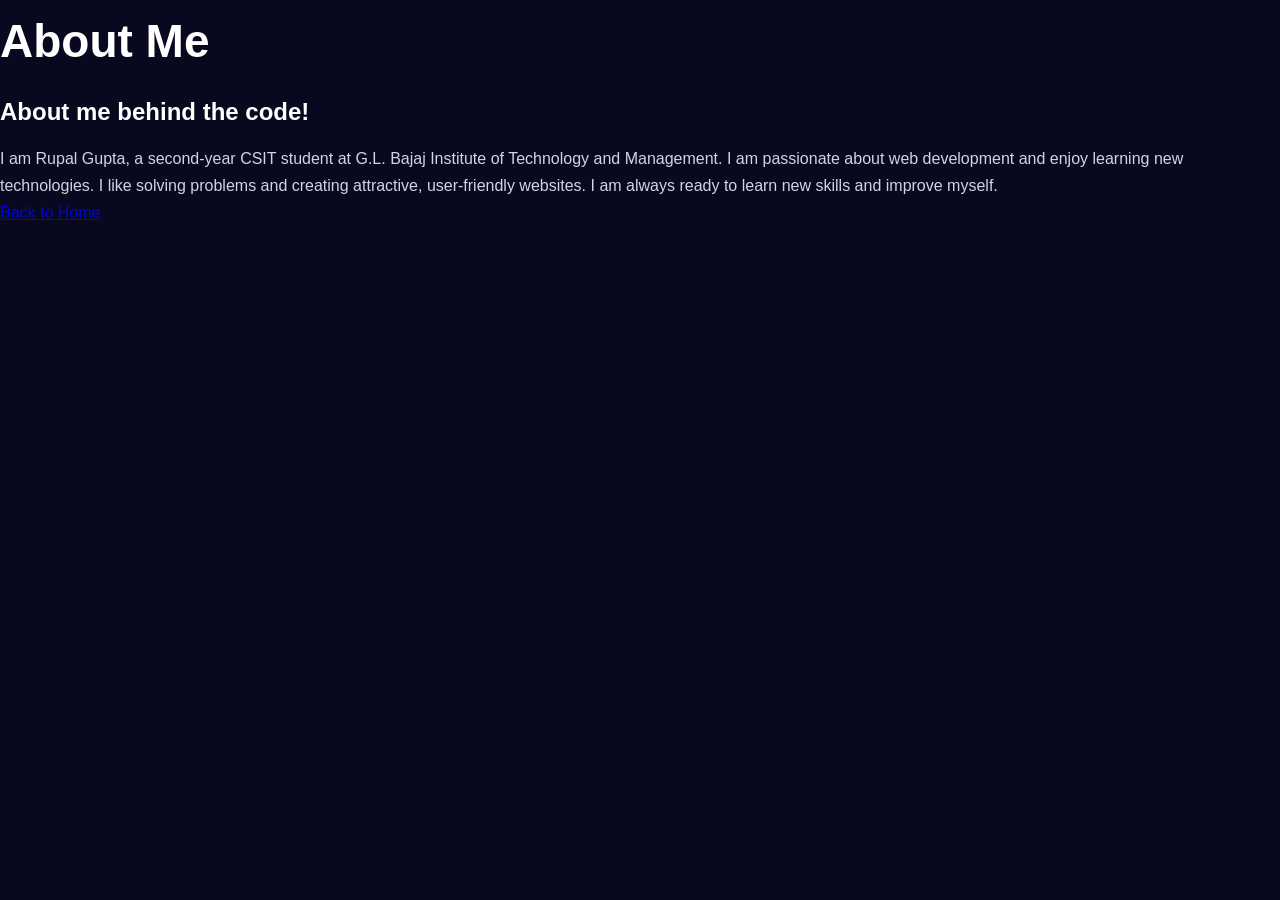
<file: about.html>
<!DOCTYPE html>
<html lang="en">
<head>
    <meta charset="UTF-8">
    <meta name="viewport" content="width=device-width, initial-scale=1.0">
    <title>About Me - Rupal Gupta</title>
    <link rel="stylesheet" href="style.css">
</head>
<body class="about-page">
    <h1>About Me</h1>
    <div class="about-box">
        <h2>About me behind the code!</h2>
        <p>
            I am Rupal Gupta, a second-year CSIT student
            at G.L. Bajaj Institute of Technology and Management.
            I am passionate about web development and enjoy
            learning new technologies. I like solving problems
            and creating attractive, user-friendly websites.
            I am always ready to learn new skills and improve myself.
        </p>
        <a href="index.html" class="back">Back to Home</a>
    </div>
</body>
</html>
</file>
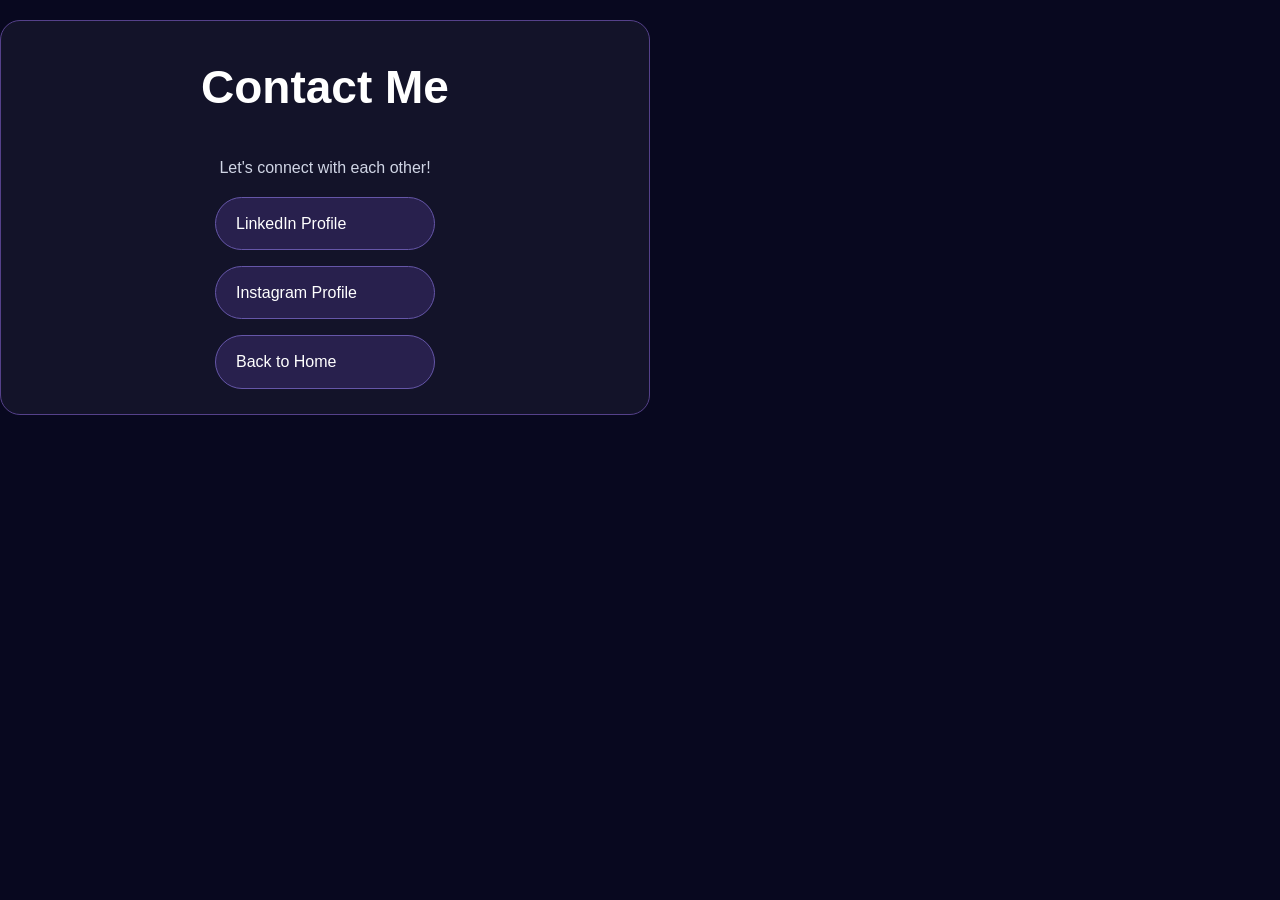
<file: Contact.html>
<!DOCTYPE html>
<html lang="en">
<head>
    <meta charset="UTF-8">
    <meta name="viewport" content="width=device-width, initial-scale=1.0">
    <title>Contact Me</title>
    <link rel="stylesheet" href="style.css">
</head>
<body class="contact-page">
    <div class="contact-box">
        <h1>Contact Me</h1>
        <p>Let's connect with each other!</p>
        <a href="https://www.linkedin.com/in/rupal-gupta-b63686384"
           target="_blank">LinkedIn Profile</a>
        <a href="https://www.instagram.com/rupalgupta_/"
           target="_blank">Instagram Profile</a>
        <a href="index.html">Back to Home</a>
    </div>
</body>
</html>
</file>
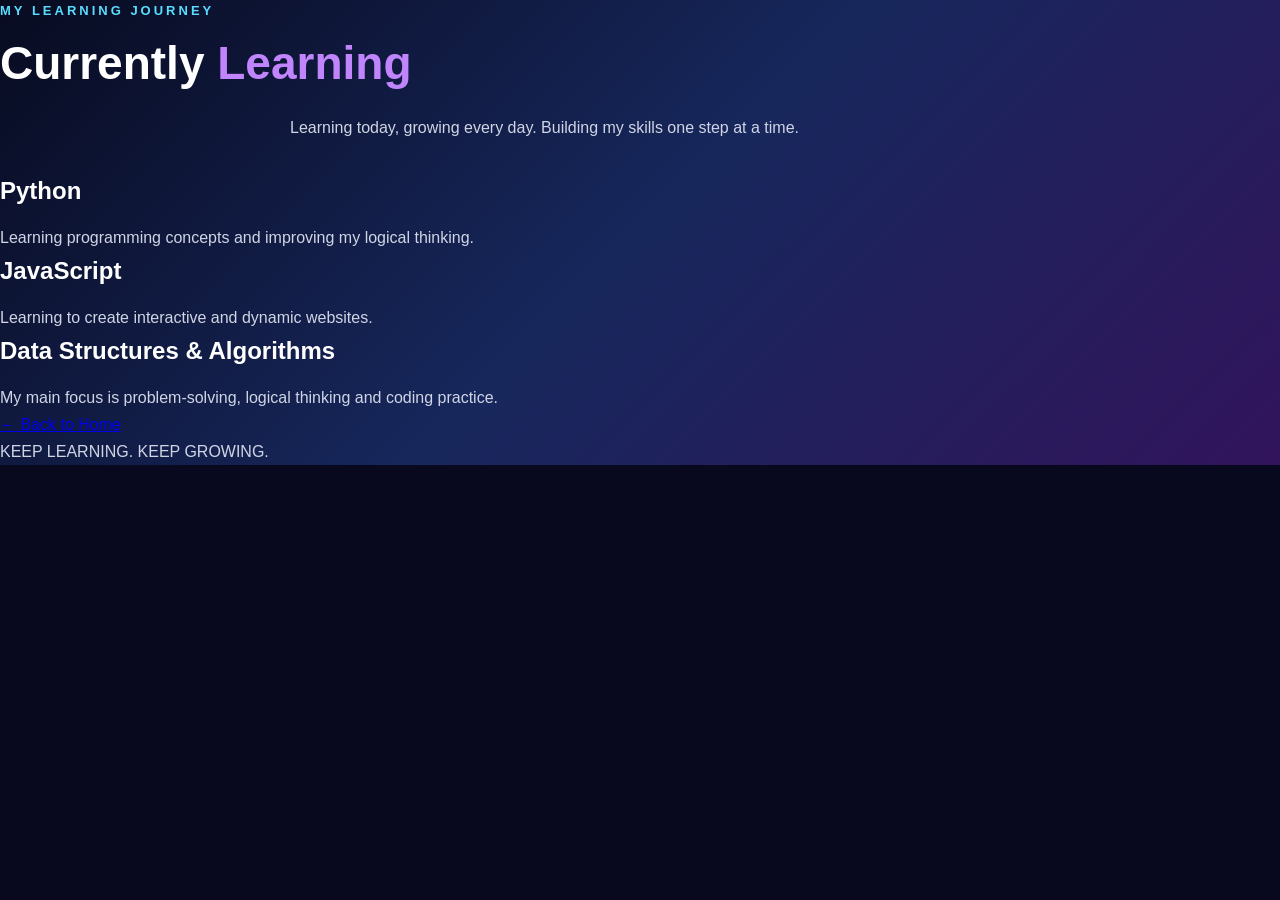
<file: Currently Learning.html>
<!DOCTYPE html>
<html lang="en">
<head>
    <meta charset="UTF-8">
    <meta name="viewport" content="width=device-width, initial-scale=1.0">
    <title>Currently Learning | Rupal</title>
    <link rel="stylesheet" href="style.css">
</head>
<body class=" learning-page">
    <section class="learning-section" id="learning">
        <p class="subtitle">MY LEARNING JOURNEY</p>
        <h1>Currently <span>Learning</span></h1>
        <p class="description">
            Learning today, growing every day.
            Building my skills one step at a time.
        </p>
        <div class="learning-list">
            <div class="learning-item">
                <h2>Python</h2>
                <p>
                    Learning programming concepts and
                    improving my logical thinking.
                </p>
            </div>
            <div class="learning-item">
                <h2>JavaScript</h2>
                <p>
                    Learning to create interactive and
                    dynamic websites.
                </p>
            </div>
            <div class="learning-item">
                <h2>Data Structures & Algorithms</h2>
                <p>
                    My main focus is problem-solving,
                    logical thinking and coding practice.
                </p>
            </div>
        </div>
<div class="footer">
            <a href="index.html" class="back">
                &#8592; Back to Home
            </a>
        <p class="footer">
            KEEP LEARNING. KEEP GROWING.
        </p>
        </div>
    </section>
</body>
</html>
</file>
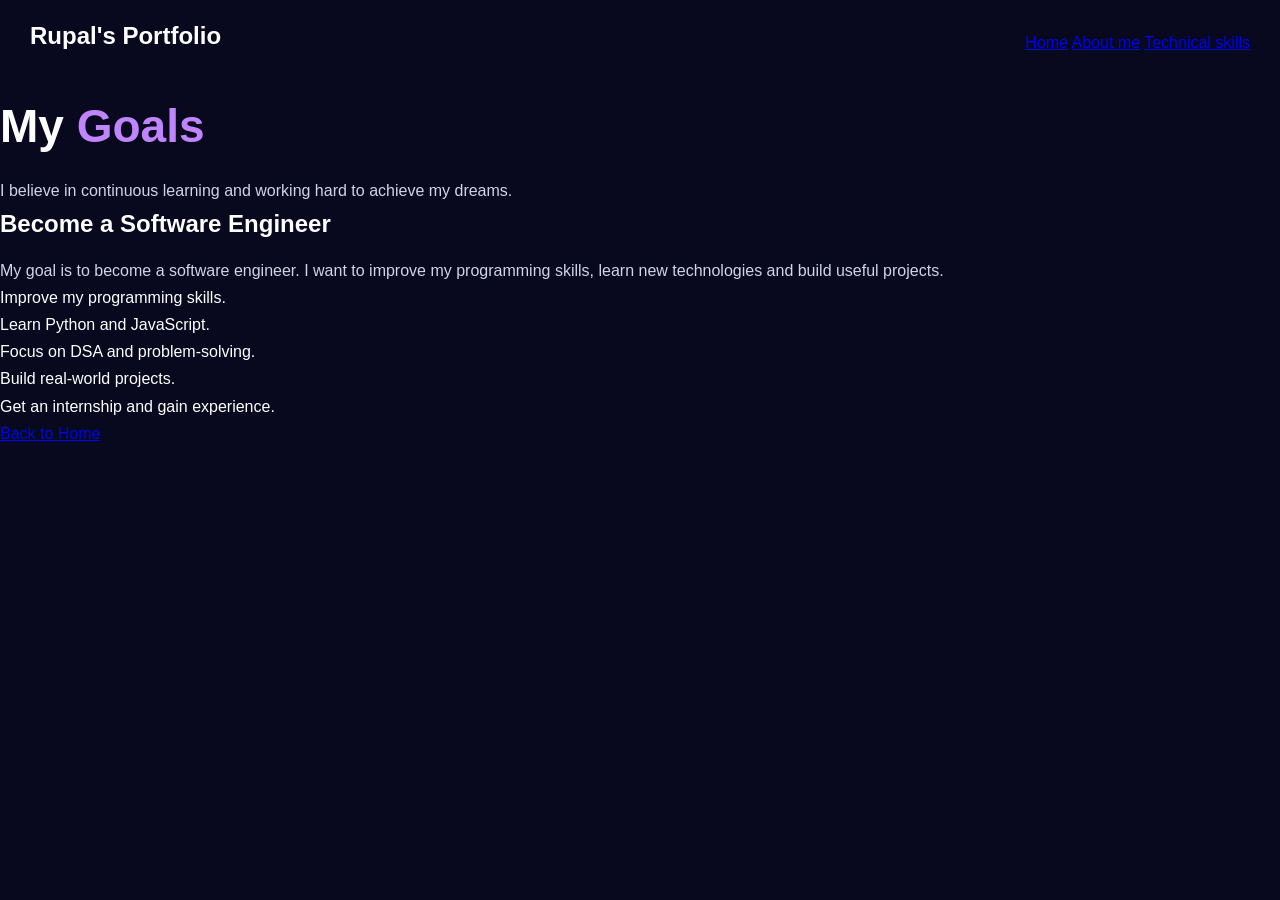
<file: Goals.html>
<!DOCTYPE html>
<html lang="en">
<head>
    <meta charset="UTF-8">
    <meta name="viewport" content="width=device-width, initial-scale=1.0">
    <title>My Goals - Rupal</title>
    <link rel="stylesheet" href="style.css">
</head>
<body class="goals-page">
    <nav>
        <h2>Rupal's Portfolio</h2>
        <div>
            <a href="index.html">Home</a>
            <a href="about.html">About me</a>
            <a href="Technical%20skills.html">Technical skills</a>
        </div>
    </nav>
    <section class="goals">
        <h1>My <span>Goals</span></h1>
        <p class="intro">
            I believe in continuous learning and working hard
            to achieve my dreams.
        </p>
        <div class="goal-box">
            <h2>Become a Software Engineer</h2>
            <p>
                My goal is to become a software engineer.
                I want to improve my programming skills,
                learn new technologies and build useful projects.
            </p>
            <ul>
                <li>Improve my programming skills.</li>
                <li>Learn Python and JavaScript.</li>
                <li>Focus on DSA and problem-solving.</li>
                <li>Build real-world projects.</li>
                <li>Get an internship and gain experience.</li>
            </ul>
        </div>
        <a href="index.html" class="back">Back to Home</a>
    </section>
</body>
</html>
</file>
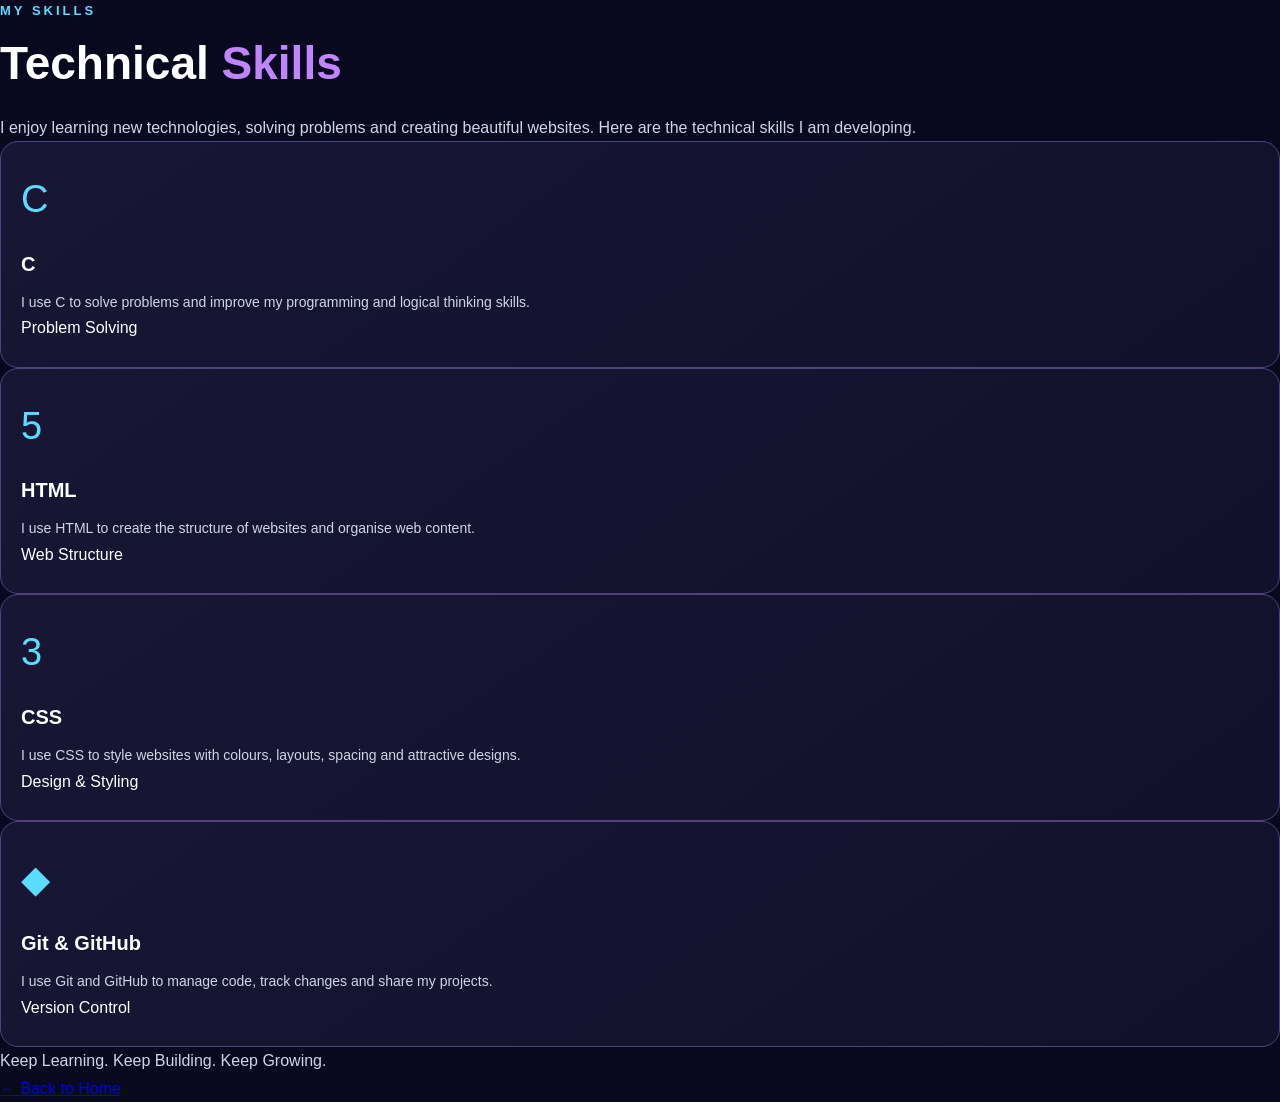
<file: Technical skills.html>
<!DOCTYPE html>
<html lang="en">

<head>
    <meta charset="UTF-8">
    <meta name="viewport" content="width=device-width, initial-scale=1.0">

    <title>Technical Skills | Rupal</title>

    <link rel="stylesheet" href="style.css">
</head>

<body class="skills-page">

    <!-- Technical Skills Section -->
    <section class="portfolio-section skills-section" id="skills">

        <div class="heading">
            <p class="subtitle">MY SKILLS</p>

            <h1>Technical <span>Skills</span></h1>

            <p>
                I enjoy learning new technologies, solving problems
                and creating beautiful websites. Here are the
                technical skills I am developing.
            </p>
        </div>

        <div class="skills">

            <!-- C -->
            <div class="card">
                <div class="icon c">C</div>

                <h2>C</h2>

                <p>
                    I use C to solve problems and improve
                    my programming and logical thinking skills.
                </p>

                <div class="tag">Problem Solving</div>
            </div>

            <!-- HTML -->
            <div class="card">
                <div class="icon html-icon">5</div>

                <h2>HTML</h2>

                <p>
                    I use HTML to create the structure
                    of websites and organise web content.
                </p>

                <div class="tag">Web Structure</div>
            </div>

            <!-- CSS -->
            <div class="card">
                <div class="icon css-icon">3</div>

                <h2>CSS</h2>

                <p>
                    I use CSS to style websites with colours,
                    layouts, spacing and attractive designs.
                </p>

                <div class="tag">Design &amp; Styling</div>
            </div>

            <!-- Git and GitHub -->
            <div class="card">
                <div class="icon git">◆</div>

                <h2>Git &amp; GitHub</h2>

                <p>
                    I use Git and GitHub to manage code,
                    track changes and share my projects.
                </p>

                <div class="tag">Version Control</div>
            </div>

        </div>

        <div class="skills-footer">
            <p>Keep Learning. Keep Building. Keep Growing.</p>
        </div>

        <div class="back-home">
            <a href="index.html">← Back to Home</a>
        </div>

    </section>

</body>
</html>
</file>
<file: style.css>
/* GLOBAL SETTINGS */
* {
    margin: 0;
    padding: 0;
    box-sizing: border-box;
}

html {
    scroll-behavior: smooth;
    scroll-padding-top: 90px;
}

body {
    font-family: 'Poppins', sans-serif;
    background: #08081f;
    color: #ffffff;
    line-height: 1.7;
    overflow-x: hidden;
}

h1 {
    font-size: clamp(32px, 4vw, 46px);
    line-height: 1.3;
    margin: 12px 0 20px;
}

h2 {
    margin-bottom: 12px;
}

p {
    color: #d0d5e5;
}

span {
    color: #c084fc;
}

.subtitle {
    color: #58ddff;
    font-size: 13px;
    font-weight: 700;
    letter-spacing: 3px;
    margin-bottom: 12px;
}

.description {
    max-width: 700px;
    margin: 0 auto 30px;
}

/* NAVIGATION */
header {
    position: sticky;
    top: 0;
    z-index: 1000;
    background: rgba(8, 8, 31, 0.96);
    backdrop-filter: blur(12px);
    border-bottom: 1px solid #292443;
}

nav {
    max-width: 1300px;
    min-height: 78px;
    margin: auto;
    padding: 16px 30px;
    display: flex;
    justify-content: space-between;
    align-items: center;
    gap: 20px;
}

.logo {
    color: #d8b4fe;
    font-size: 21px;
    font-weight: 700;
    white-space: nowrap;
}

nav ul {
    display: flex;
    align-items: center;
    justify-content: center;
    flex-wrap: wrap;
    gap: 18px;
    list-style: none;
}

nav ul li a {
    color: #e5e7eb;
    text-decoration: none;
    font-size: 13px;
    transition: color 0.3s;
}

nav ul li a:hover {
    color: #58ddff;
}

/* SECTIONS */
.section {
    min-height: 90vh;
    padding: 90px 8%;
    display: flex;
    flex-direction: column;
    justify-content: center;
    align-items: center;
    text-align: center;
    scroll-margin-top: 78px;
    border-bottom: 1px solid #292443;
}

.section:nth-child(even) {
    background: #10102d;
}

/* HOME */
.home-section {
    flex-direction: row;
    justify-content: space-evenly;
    gap: 60px;
    text-align: left;
    background: linear-gradient(135deg, #08081f, #17153e, #29144b);
}

.home-text {
    max-width: 650px;
}

.home-text h1 span {
    color: #c084fc;
}

.home-text h2 {
    font-size: clamp(20px, 3vw, 28px);
}

.home-text p {
    margin-bottom: 18px;
}

#element {
    color: #58ddff;
}

.home-image {
    width: 300px;
    height: 350px;
    flex-shrink: 0;
    border: 3px solid #a855f7;
    border-radius: 25px;
    overflow: hidden;
    box-shadow: 0 0 35px rgba(168, 85, 247, 0.25);
}

.home-image img {
    width: 100%;
    height: 100%;
    object-fit: cover;
}

/* BUTTONS */
.button {
    display: inline-block;
    margin-top: 25px;
    padding: 12px 25px;
    border: none;
    border-radius: 30px;
    background: linear-gradient(90deg, #9333ea, #6366f1);
    color: white;
    text-decoration: none;
    font-weight: 600;
    transition: transform 0.3s, box-shadow 0.3s;
}

.button:hover {
    transform: translateY(-4px);
    box-shadow: 0 8px 25px rgba(147, 51, 234, 0.4);
}

/* ABOUT AND GOALS */
.content-box {
    width: 100%;
    max-width: 850px;
    padding: 35px;
    margin-top: 20px;
    border: 1px solid #55418a;
    border-radius: 20px;
    background: rgba(255, 255, 255, 0.045);
    box-shadow: 0 10px 35px rgba(0, 0, 0, 0.15);
}

.content-box p {
    margin: 15px 0;
}

.goal-list {
    padding-left: 25px;
    text-align: left;
}

.goal-list li {
    margin: 15px 0;
    padding-left: 8px;
    color: #e1e4f0;
}

.goal-list li::marker {
    color: #58ddff;
}

/* SKILLS AND LEARNING CARDS */
.card-grid {
    width: 100%;
    max-width: 1100px;
    display: grid;
    grid-template-columns: repeat(3, minmax(0, 1fr));
    gap: 24px;
    margin-top: 25px;
}

.card {
    padding: 30px 22px;
    border: 1px solid #51417d;
    border-radius: 18px;
    background: linear-gradient(145deg, #171735, #11112b);
    transition: transform 0.3s, border-color 0.3s, box-shadow 0.3s;
}

.card:hover {
    transform: translateY(-7px);
    border-color: #a855f7;
    box-shadow: 0 12px 30px rgba(124, 58, 237, 0.17);
}

.card h2 {
    color: #ffffff;
    font-size: 20px;
    margin: 15px 0 10px;
}

.card p {
    font-size: 14px;
}

.icon {
    font-size: 38px;
    color: #58ddff;
    margin-bottom: 10px;
}

/* CURRENTLY LEARNING */
#learning {
    background: linear-gradient(135deg, #080b20, #17275c, #32145c);
}

#learning .card {
    background: rgba(255, 255, 255, 0.06);
    border-color: #6556a8;
}

#learning .card:hover {
    border-color: #58ddff;
}

/* CONTACT */
.contact-box {
    width: 100%;
    max-width: 650px;
    margin-top: 20px;
    padding: 35px;
    display: flex;
    flex-direction: column;
    align-items: center;
    gap: 16px;
    border: 1px solid #55418a;
    border-radius: 20px;
    background: rgba(255, 255, 255, 0.045);
}

.contact-box a {
    display: block;
    width: 220px;
    padding: 12px 20px;
    color: #ffffff;
    text-decoration: none;
    background: #28204d;
    border: 1px solid #6556a8;
    border-radius: 30px;
    transition: background 0.3s, transform 0.3s;
}

.contact-box a:hover {
    background: #7e22ce;
    transform: translateY(-3px);
}

/* FOOTER */
footer {
    padding: 25px 15px;
    text-align: center;
    background: #070718;
    border-top: 1px solid #292443;
}

footer p {
    font-size: 13px;
}

/* TABLET */
@media (max-width: 950px) {
    nav {
        flex-direction: column;
        padding: 18px 15px;
    }

    nav ul {
        gap: 12px 18px;
    }

    .home-section {
        gap: 35px;
    }

    .home-image {
        width: 250px;
        height: 300px;
    }

    .card-grid {
        grid-template-columns: repeat(2, minmax(0, 1fr));
    }
}

/* MOBILE */
@media (max-width: 600px) {
    html {
        scroll-padding-top: 140px;
    }

    nav {
        gap: 12px;
    }

    .logo {
        font-size: 19px;
    }

    nav ul {
        gap: 8px 13px;
    }

    nav ul li a {
        font-size: 11px;
    }

    .section {
        min-height: auto;
        padding: 75px 20px;
        scroll-margin-top: 135px;
    }

    .home-section {
        flex-direction: column-reverse;
        text-align: center;
        gap: 30px;
        padding-top: 55px;
        padding-bottom: 65px;
    }

    .home-image {
    width: 280px;
    height: 280px;
    border-radius: 50%;
    overflow: hidden;
    border: 4px solid #a855f7;
    box-shadow: 0 0 25px rgba(168, 85, 247, 0.35);
    flex-shrink: 0;
}

.home-image img {
    width: 100%;
    height: 100%;
    object-fit: cover;
    object-position: center top;
    display: block;
}
    }

    .home-text h1 {
        font-size: 32px;
    }

    .home-text h2 {
        font-size: 21px;
    }

    .card-grid {
        grid-template-columns: 1fr;
        gap: 18px;
    }

    .card {
        padding: 25px 20px;
    }

    .content-box,
    .contact-box {
        padding: 25px 18px;
    }

    .goal-list {
        padding-left: 22px;
    }
}

/* ACCESSIBILITY */
@media (prefers-reduced-motion: reduce) {
    html {
        scroll-behavior: auto;
    }

    *,
    *::before,
    *::after {
        transition-duration: 0.01ms !important;
    }
}
</file>
